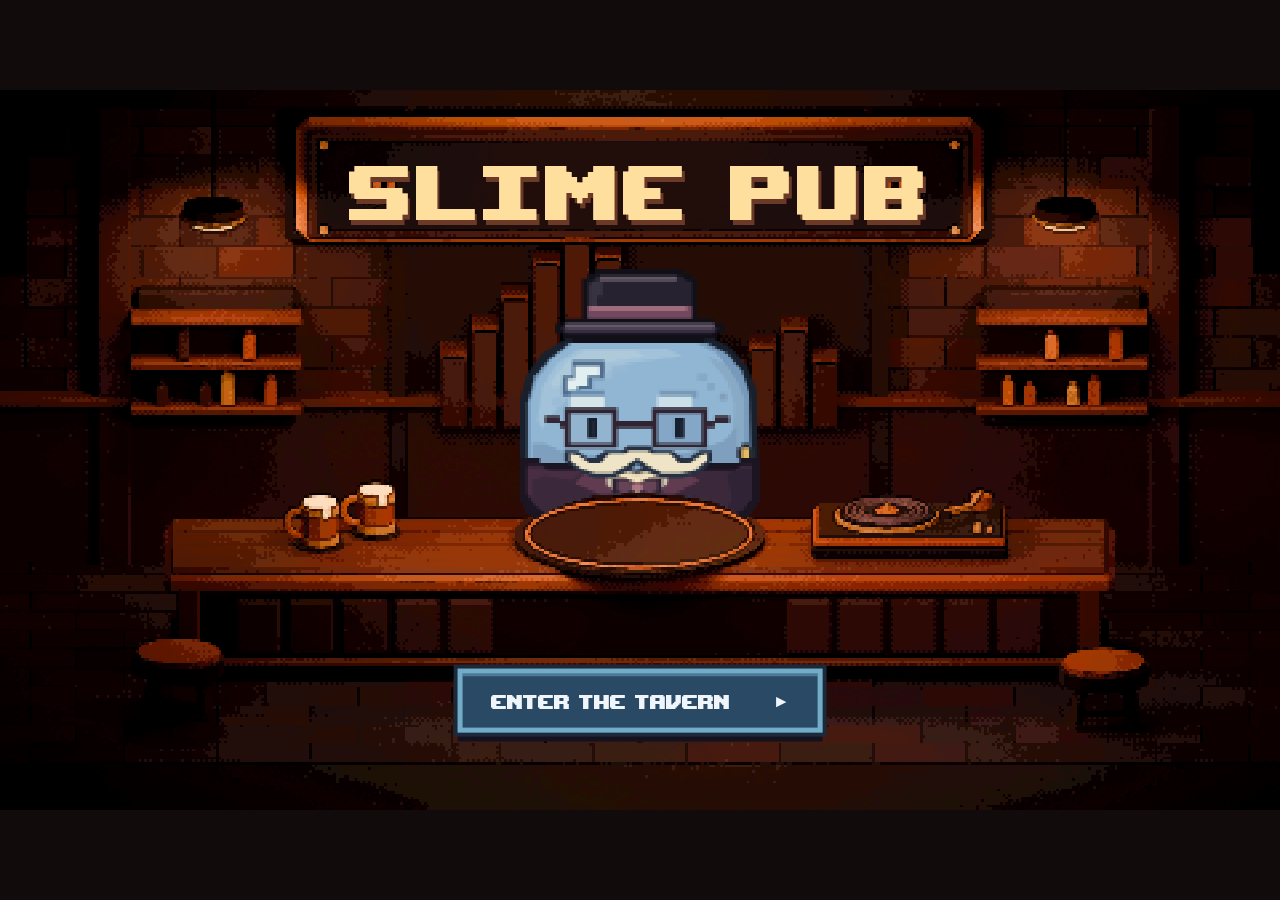
<file: index.html>
<!doctype html>
<html lang="en">
<head>
  <meta charset="utf-8">
  <meta name="viewport" content="width=device-width, initial-scale=1">
  <meta name="theme-color" content="#181011">
  <title>Slime Pub</title>
  <link rel="icon" href="index.icon.png">
  <link rel="stylesheet" href="tavern.css?v=record-art">
  <script src="slime-pub-cover.js?v=1" defer></script>
  <script src="record-cover.js?v=1" defer></script>
  <script src="tavern-ui.js?v=record-art" defer></script>
</head>
<body>
  <iframe id="game" class="game" src="midi-runner.html?v=slime-pub-spawn-iris" title="Slime Pub game" inert aria-hidden="true"></iframe>
  <main id="home" class="home">
    <div class="home-stage">
      <canvas id="home-art" width="480" height="270" aria-hidden="true"></canvas>
      <h1>Slime Pub</h1>
      <button id="enter-tavern" class="action" type="button" disabled>Enter the tavern <span aria-hidden="true">▸</span></button>
      <p id="boot-status" role="status">Preparing the tavern…</p>
    </div>
  </main>
  <section id="prologue" class="prologue" aria-label="The keeper's story" hidden>
    <button class="action skip-intro" id="skip-intro" type="button">Skip intro ▸</button>
    <p class="intro-caption" id="intro-caption" aria-live="polite"></p>
  </section>
  <main id="tavern" class="tavern" aria-label="The tavern" hidden>
    <div class="scene">
      <button id="counter-record" class="counter-record" type="button" aria-label="Choose a record on the turntable" disabled></button>
    </div>
    <section id="conversation" class="conversation" aria-label="Conversation with the young slime" hidden>
      <div class="conversation-copy" aria-live="polite" aria-atomic="true">
        <p class="speaker">Young Slime</p>
        <p id="dialogue" class="dialogue">I used to think my little jumps couldn't help anyone.</p>
      </div>
      <button id="continue" class="action" type="button">Continue <span aria-hidden="true">▸</span></button>
    </section>
  </main>
  <dialog id="record-picker" class="record-picker" aria-labelledby="picker-title">
    <div class="picker-top">
      <h1 id="picker-title">Choose a record</h1>
      <button class="close-picker" type="button" id="close-picker" aria-label="Back to the tavern">×</button>
    </div>
    <button id="play-record" class="record-option" type="button" autofocus>
      <span class="album-art" aria-hidden="true"><span class="album-vinyl"></span><canvas id="record-cover" class="album-sleeve" width="64" height="64"></canvas></span>
      <span class="record-copy">
        <strong id="record-title">The Jelly Grotto</strong>
        <span id="record-level">Level 1</span>
        <span class="play-label">▶ Play record</span>
      </span>
    </button>
    <p id="launch-error" class="launch-error" role="alert" hidden></p>
  </dialog>
  <noscript><p class="noscript">Enable JavaScript to play Slime Pub.</p></noscript>
</body>
</html>
</file>
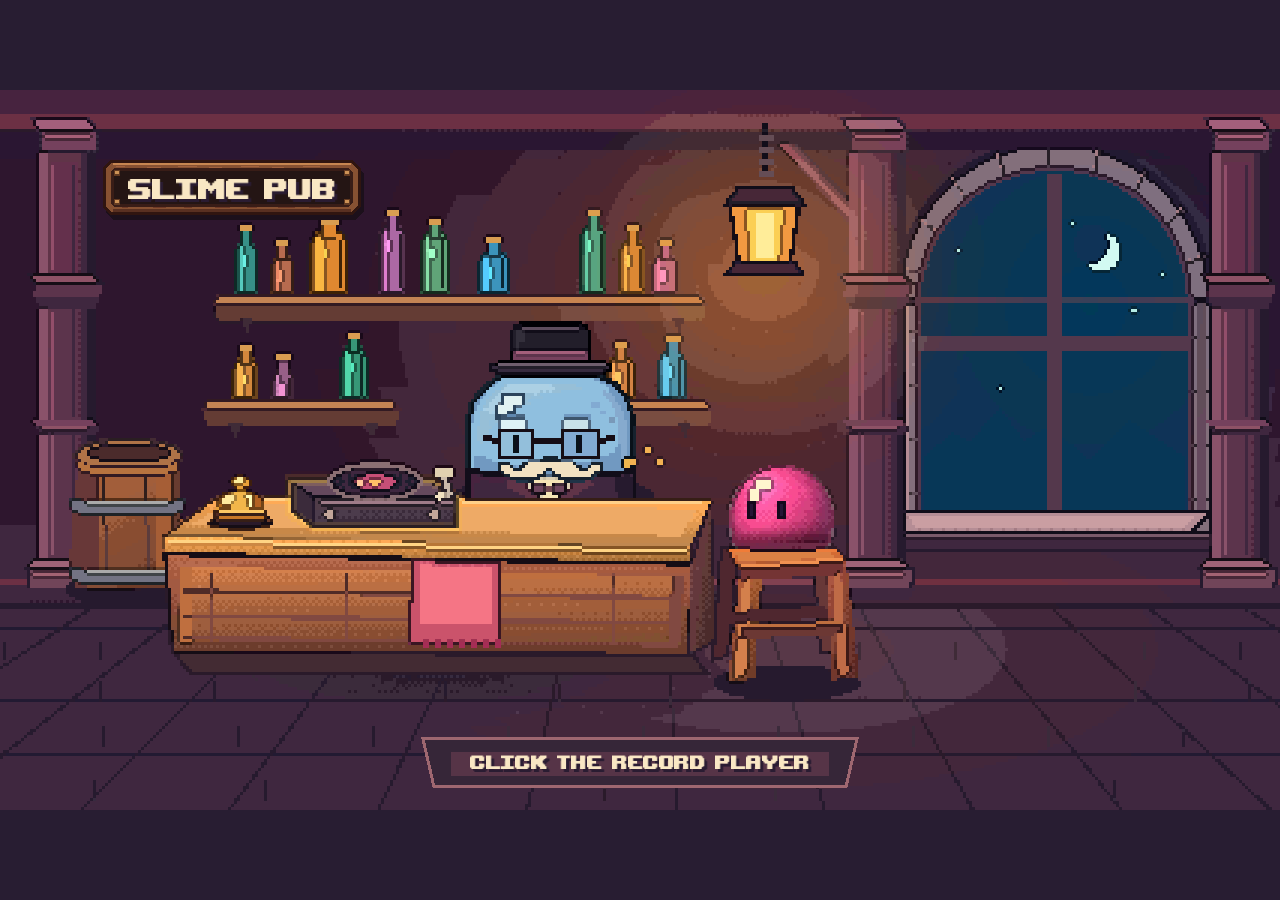
<file: midi-runner.html>
<!DOCTYPE html>
<html lang="en">
	<head>
		<meta charset="utf-8">
		<meta name="viewport" content="width=device-width, user-scalable=no, initial-scale=1.0">
		<title>Slime Pub</title>
		<style>
html, body, #canvas {
	margin: 0;
	padding: 0;
	border: 0;
}

body {
	color: white;
	background-color: black;
	overflow: hidden;
	touch-action: none;
}

#canvas {
	display: block;
}

#canvas:focus {
	outline: none;
}

#status, #status-splash, #status-progress {
	position: absolute;
	left: 0;
	right: 0;
}

#status, #status-splash {
	top: 0;
	bottom: 0;
}

#status {
	background-color: #242424;
	display: flex;
	flex-direction: column;
	justify-content: center;
	align-items: center;
	visibility: hidden;
}

#status-splash {
	max-height: 100%;
	max-width: 100%;
	margin: auto;
}

#status-splash.show-image--false {
	display: none;
}

#status-splash.fullsize--true {
	height: 100%;
	width: 100%;
	object-fit: contain;
}

#status-splash.use-filter--false {
	image-rendering: pixelated;
}

#status-progress, #status-notice {
	display: none;
}

#status-progress {
	bottom: 10%;
	width: 50%;
	margin: 0 auto;
}

#status-notice {
	background-color: #5b3943;
	border-radius: 0.5rem;
	border: 1px solid #9b3943;
	color: #e0e0e0;
	font-family: 'Noto Sans', 'Droid Sans', Arial, sans-serif;
	line-height: 1.3;
	margin: 0 2rem;
	overflow: hidden;
	padding: 1rem;
	text-align: center;
	z-index: 1;
}
		</style>
		<link id="-gd-engine-icon" rel="icon" type="image/png" href="index.icon.png" />
<link rel="apple-touch-icon" href="index.apple-touch-icon.png"/>
<script>
// For every material the Compatibility renderer first builds a default program with each kind of light in it. Nothing draws with those (a draw
// without a lightmap always asks for DISABLE_LIGHTMAP), and they were 87% of the first open's wait, so they get an empty shader instead.
(function () {
	if (!window.WebGL2RenderingContext) return;
	var P = WebGL2RenderingContext.prototype, source = P.shaderSource;
	P.shaderSource = function (s, t) {
		if (t.indexOf('scene_data_block') >= 0 && t.indexOf('#define DISABLE_LIGHTMAP') < 0 && t.indexOf('#define DISABLE_LIGHT_OMNI') < 0)
			t = this.getShaderParameter(s, this.SHADER_TYPE) === this.VERTEX_SHADER
				? '#version 300 es\nvoid main(){gl_Position=vec4(0.0);}'
				: '#version 300 es\nprecision mediump float;out vec4 c;void main(){c=vec4(0.0);}';
		source.call(this, s, t);
	};
})();
</script>
	</head>
	<body>
		<canvas id="canvas">
			Your browser does not support the canvas tag.
		</canvas>

		<noscript>
			Your browser does not support JavaScript.
		</noscript>

		<div id="status">
			<img id="status-splash" class="show-image--true fullsize--true use-filter--true" src="index.png" alt="">
			<progress id="status-progress"></progress>
			<div id="status-notice"></div>
		</div>

		<script src="index.js"></script>
		<script>
const GODOT_CONFIG = {"args":[],"canvasResizePolicy":2,"emscriptenPoolSize":8,"ensureCrossOriginIsolationHeaders":true,"executable":"index","experimentalVK":false,"mainPack":"index.pck?v=slime-pub-spawn-iris","fileSizes":{"index.pck?v=slime-pub-spawn-iris":8733356,"index.wasm":39514754},"focusCanvas":true,"gdextensionLibs":[],"godotPoolSize":4};
const GODOT_THREADS_ENABLED = false;
const engine = new Engine(GODOT_CONFIG);

(function () {
	const statusOverlay = document.getElementById('status');
	const statusProgress = document.getElementById('status-progress');
	const statusNotice = document.getElementById('status-notice');

	let initializing = true;
	let statusMode = '';

	function setStatusMode(mode) {
		if (statusMode === mode || !initializing) {
			return;
		}
		if (mode === 'hidden') {
			statusOverlay.remove();
			initializing = false;
			return;
		}
		statusOverlay.style.visibility = 'visible';
		statusProgress.style.display = mode === 'progress' ? 'block' : 'none';
		statusNotice.style.display = mode === 'notice' ? 'block' : 'none';
		statusMode = mode;
	}

	function setStatusNotice(text) {
		while (statusNotice.lastChild) {
			statusNotice.removeChild(statusNotice.lastChild);
		}
		const lines = text.split('\n');
		lines.forEach((line) => {
			statusNotice.appendChild(document.createTextNode(line));
			statusNotice.appendChild(document.createElement('br'));
		});
	}

	function displayFailureNotice(err) {
		console.error(err);
		if (err instanceof Error) {
			setStatusNotice(err.message);
		} else if (typeof err === 'string') {
			setStatusNotice(err);
		} else {
			setStatusNotice('An unknown error occurred.');
		}
		setStatusMode('notice');
		initializing = false;
	}

	const missing = Engine.getMissingFeatures({
		threads: GODOT_THREADS_ENABLED,
	});

	if (missing.length !== 0) {
		if (GODOT_CONFIG['serviceWorker'] && GODOT_CONFIG['ensureCrossOriginIsolationHeaders'] && 'serviceWorker' in navigator) {
			let serviceWorkerRegistrationPromise;
			try {
				serviceWorkerRegistrationPromise = navigator.serviceWorker.getRegistration();
			} catch (err) {
				serviceWorkerRegistrationPromise = Promise.reject(new Error('Service worker registration failed.'));
			}
			// There's a chance that installing the service worker would fix the issue
			Promise.race([
				serviceWorkerRegistrationPromise.then((registration) => {
					if (registration != null) {
						return Promise.reject(new Error('Service worker already exists.'));
					}
					return registration;
				}).then(() => engine.installServiceWorker()),
				// For some reason, `getRegistration()` can stall
				new Promise((resolve) => {
					setTimeout(() => resolve(), 2000);
				}),
			]).then(() => {
				// Reload if there was no error.
				window.location.reload();
			}).catch((err) => {
				console.error('Error while registering service worker:', err);
			});
		} else {
			// Display the message as usual
			const missingMsg = 'Error\nThe following features required to run Godot projects on the Web are missing:\n';
			displayFailureNotice(missingMsg + missing.join('\n'));
		}
	} else {
		setStatusMode('progress');
		engine.startGame({
			'onProgress': function (current, total) {
				if (current > 0 && total > 0) {
					statusProgress.value = current;
					statusProgress.max = total;
				} else {
					statusProgress.removeAttribute('value');
					statusProgress.removeAttribute('max');
				}
			},
		}).then(() => {
			setStatusMode('hidden');
		}, displayFailureNotice);
	}
}());
		</script>
	</body>
</html>
</file>
<file: tavern.css>
:root {
  color-scheme: dark;
  font-family: Georgia, serif;
  color: #f7e7cc;
  background: #181011;
  --gold: #eab878;
  --line: #986543;
  --dark: #25191a;
}

*, *::before, *::after { box-sizing: border-box; }
[hidden] { display: none !important; }
body { margin: 0; }
button { font: inherit; color: inherit; }
button:not(:disabled) { cursor: pointer; }
button:focus-visible { outline: 2px solid #ffe2a7; outline-offset: 5px; }

.home, .tavern { position: relative; z-index: 1; }

@font-face {
  font-family: Upheaval;
  src: url('tavern_upheavtt.ttf') format('truetype');
  font-display: swap;
}

.home {
  display: grid;
  min-height: 100svh;
  place-items: center;
  background: #120b0b;
}

.home-stage {
  position: relative;
  width: min(100%, calc(100svh * 16 / 9));
  aspect-ratio: 16 / 9;
  container-type: inline-size;
  text-align: center;
  background: #1e100f url('slime-pub-room.png') center / 100% 100%;
  image-rendering: pixelated;
}

.home-stage canvas { display: block; width: 100%; height: 100%; }

.home h1 {
  position: absolute;
  top: 13.6%;
  left: 50%;
  margin: 0;
  transform: translate(-50%, -50%);
  color: #ffdf9e;
  text-shadow: .21cqw .42cqw #6b3927;
  font: normal 8.33cqw/1 Upheaval, monospace;
  letter-spacing: .24cqw;
  white-space: nowrap;
  text-transform: uppercase;
}

.home .action {
  position: absolute;
  top: 84.8%;
  left: 50%;
  display: flex;
  justify-content: space-between;
  align-items: center;
  gap: .6em;
  width: max(158px, 28.5%);
  min-height: 40px;
  height: 9%;
  padding: 0 max(.75rem, 2.2cqw);
  transform: translate(-50%, -50%);
  border: max(2px, .42cqw) solid #72acc6;
  background: #294964;
  box-shadow: 0 0 0 max(2px, .31cqw) #1d293a, 0 .7cqw #14121e, inset 0 .21cqw #4b7b98;
  color: #eff5fb;
  font: normal max(14px, 2.08cqw)/1 Upheaval, monospace;
  white-space: nowrap;
  text-transform: uppercase;
}

.home .action:hover:not(:disabled) { background: #355a76; }
.home .action:disabled { opacity: .64; }
.home .action span { margin: 0; }
.home p {
  position: absolute;
  top: 94%;
  inset-inline: .5rem;
  margin: 0;
  color: #e5bd97;
  font: max(11px, .95cqw)/1.25 'Courier New', monospace;
}

.tavern {
  width: min(100%, calc(100svh * 16 / 9));
  min-height: 100svh;
  margin-inline: auto;
  display: grid;
  align-content: center;
  background: #181011;
}

.scene { position: relative; aspect-ratio: 16 / 9; }
.skip-intro { position: absolute; top: 3%; right: 2%; }
.intro-caption {
  position: absolute; inset: auto 4% 3%; margin: 0; text-align: center;
  color: #fff0d6; background: #241a29f2; border-block: 1px solid #926b55;
  padding: .48em 1em; font: bold clamp(.8rem, 1.65vw, 1.6rem)/1.35 'Courier New', monospace;
}
.scene-art { display: block; width: 100%; height: 100%; object-fit: contain; image-rendering: pixelated; }

.counter-record {
  position: absolute;
  top: 49%;
  left: 24.1%;
  width: 11.9%;
  min-width: 30px;
  height: 11.5%;
  min-height: 26px;
  padding: 0;
  border: 0;
  background: transparent;
}

.counter-record:focus-visible { outline: none; }
.conversation {
  position: absolute;
  left: 50%;
  bottom: max(4vh, env(safe-area-inset-bottom));
  transform: translateX(-50%);
  display: flex;
  width: min(83%, 880px);
  align-items: flex-end;
  justify-content: space-between;
  gap: 1.65rem;
  padding: 1.15rem 1.4rem;
  background: #25182a;
  border: 2px solid var(--line);
  box-shadow: 0 0 0 3px #160e12, inset 0 0 0 3px #392325, 0 8px 0 #120d0db8;
}

.speaker { margin: 0 0 .45rem; color: #ffa9c6; font: bold .76rem/1.3 'Courier New', monospace; letter-spacing: .11em; text-transform: uppercase; }
.dialogue { margin: 0; font: 600 clamp(.92rem, 1.55vw, 1.3rem)/1.45 'Courier New', monospace; }

.action {
  flex: none;
  min-height: 43px;
  padding: .6rem .85rem;
  background: #53312c;
  border: 1px solid #ae7850;
  box-shadow: inset 0 -2px #3b231f, 2px 2px #150e11;
  color: #ffdda4;
  font: bold .8rem/1.2 'Courier New', monospace;
}

.action:hover { background: #694036; }
.action span { margin-left: .25em; }

.record-picker {
  width: min(calc(100% - 2.7rem), 460px);
  max-height: calc(100svh - 2rem);
  padding: 1.35rem;
  color: #f7e7cc;
  background: var(--dark);
  border: 2px solid #b28155;
  box-shadow: 0 0 0 4px #231419, inset 0 0 0 3px #4c312e, 0 12px 0 #100b0db8;
}

.record-picker::backdrop { background: #160e12c2; }
.picker-top { display: flex; align-items: center; justify-content: space-between; gap: 1rem; margin-bottom: 1.15rem; }
.picker-top h1 { margin: 0; font-size: clamp(1.35rem, 4vw, 1.75rem); font-weight: normal; color: #ffdda4; }
.close-picker { flex: none; display: grid; place-items: center; width: 36px; height: 36px; padding: 0; border: 1px solid #795139; background: #3c2425; color: var(--gold); font: 1.45rem/1 Georgia, serif; }
.close-picker:hover { background: #53312c; }

.record-option {
  display: flex;
  width: 100%;
  min-height: 118px;
  align-items: center;
  gap: 1.1rem;
  padding: .95rem;
  background: #412729;
  border: 1px solid var(--line);
  box-shadow: inset 0 -3px #2f1d20;
  text-align: left;
}

.record-option:hover { background: #543234; border-color: #d29c66; }
.album-art { position: relative; flex: none; display: block; width: 108px; height: 80px; }
.album-vinyl { position: absolute; right: 0; top: 3px; width: 74px; aspect-ratio: 1; border-radius: 50%; border: 2px solid #110d12; background: repeating-radial-gradient(circle, #21191e 0 4px, #3a2a35 5px, #21191e 6px 7px); }
.album-vinyl::after { position: absolute; content: ''; inset: 34%; border-radius: 50%; background: radial-gradient(circle, #1b111a 0 15%, #e898ac 17% 34%, #b04965 39%); }
.album-sleeve { position: absolute; inset: 0 auto auto 0; width: 80px; height: 80px; image-rendering: pixelated; border: 2px solid #965575; background: #342336; box-shadow: 2px 2px #1a1120; }

.record-copy { display: grid; gap: .35rem; }
.record-copy strong { font-size: clamp(1.05rem, 4vw, 1.4rem); line-height: 1.17; }
.record-copy > span { color: #f2adbf; font-size: .91rem; }
.record-copy .play-label { margin-top: .35rem; color: #ffdda4; font: bold .76rem/1.3 'Courier New', monospace; }
.launch-error { margin-bottom: 0; color: #ffbac6; line-height: 1.4; }

.game { position: fixed; inset: 0; width: 100%; height: 100%; }
.game { z-index: 0; border: 0; background: #181424; }
.game[inert] { opacity: 0; pointer-events: none; }
.noscript { margin: 1rem; }

@media (max-aspect-ratio: 4/3) {
  .tavern { width: 100%; }
  .conversation { position: relative; left: auto; bottom: auto; transform: none; width: min(calc(100% - 2rem), 660px); margin: 1.25rem auto 0; }
}

@media (max-width: 560px) {
  .conversation { flex-wrap: wrap; justify-content: flex-end; gap: .7rem; padding: .9rem 1rem; }
  .conversation-copy { flex-basis: 100%; }
  .record-picker { padding: 1rem; }
  .record-option { gap: .75rem; padding: .75rem; }
  .album-art { width: 84px; height: 66px; }
  .album-sleeve { width: 66px; height: 66px; }
  .album-vinyl { width: 60px; }
}

/* The current Godot tavern paints the art. These controls sit over it. */
.home { z-index: 2; }
.tavern { z-index: 1; width: 100%; background: transparent; pointer-events: none; }
.tavern .scene { width: min(100%, calc(100svh * 16 / 9)); margin-inline: auto; }
.counter-record { top: 50.7%; left: 22.3%; width: 14%; height: 11.1%; pointer-events: auto; }
.conversation { pointer-events: auto; }
.game[inert] { opacity: 1; pointer-events: none; }
body.playing .game { pointer-events: auto; }
.prologue { position: fixed; inset: 0; z-index: 2; pointer-events: none; }
.prologue .skip-intro { pointer-events: auto; }
.prologue .intro-caption { position: absolute; inset: auto 4% 3%; }
body.prologue-active .game { animation: story-camera 7.5s ease-in-out both; }
@keyframes story-camera {
  from { transform: scale(1.08) translateX(1.5%); }
  to { transform: scale(1); }
}
@media (prefers-reduced-motion: reduce) {
  body.prologue-active .game { animation: none; }
}
</file>
